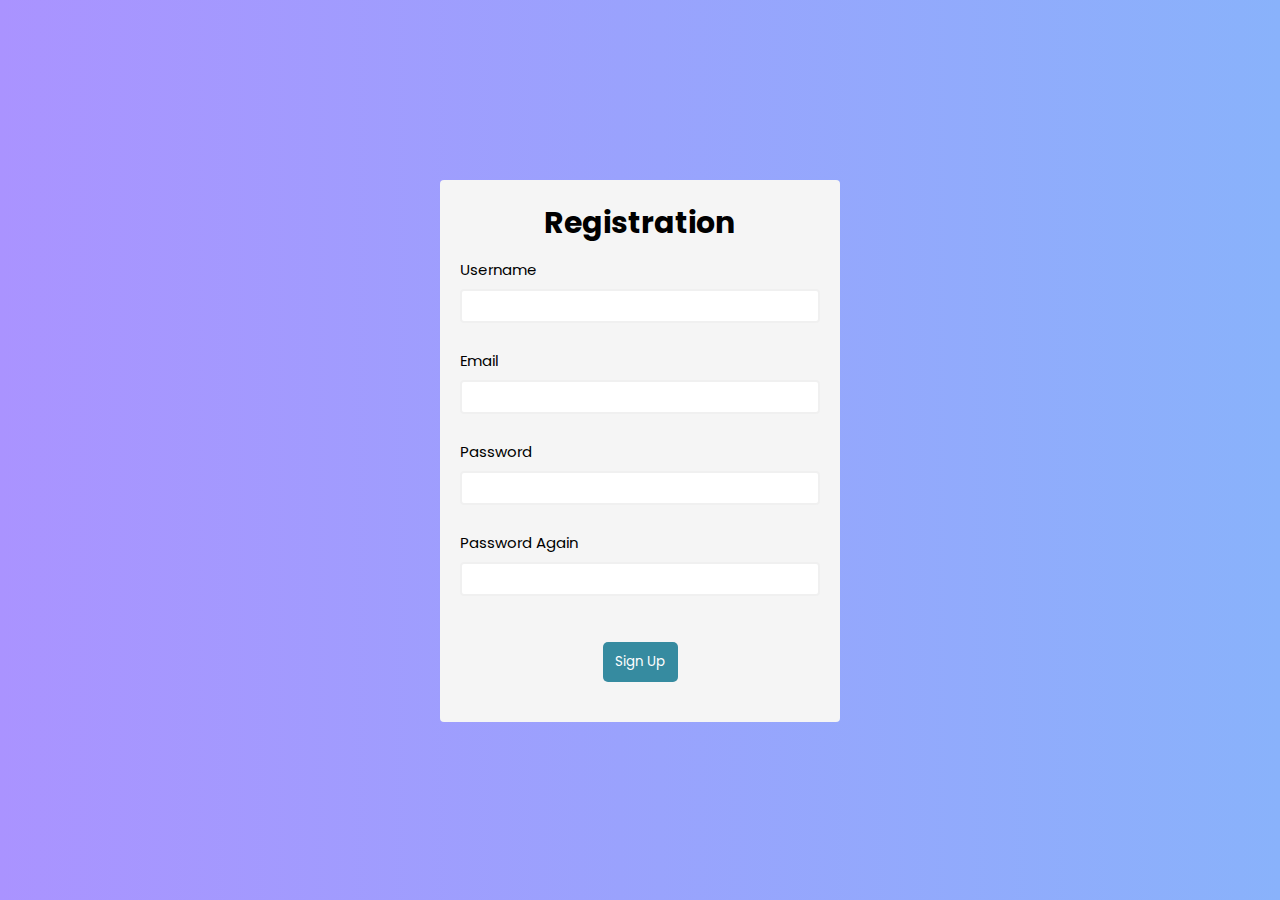
<file: form-validation/index.html>
<!DOCTYPE html>
<html lang="en">
<head>
    <meta charset="UTF-8">
    <meta name="viewport" content="width=device-width, initial-scale=1.0">
    <title>Form Validation</title>
    <link rel="stylesheet" href="style.css">
</head>
<body>
    <div class="container">
        <form id="form" action="/">
            <h1>Registration</h1>
            <div class="input-control">
                <label for="username">Username</label>
                <input type="text"  id="username" name="username">
                <div class="error"></div>
            </div>
             <div class="input-control">
                <label for="email">Email</label>
                <input type="text"  id="email" name="username">
                <div class="error"></div>
            </div>  
             <div class="input-control">
                <label for="password">Password</label>
                <input type="password"  id="password"name="username">
                <div class="error"></div>
            </div> 
             <div class="input-control">
                <label for="password">Password Again</label>
                <input type="password"  id="password2" name="username">
                <div class="error"></div>
            </div> 
            <button type="submit">Sign Up</button>
         </form>
        </div>
    </div>
    <script src="script.js"></script>
</body>
</html>
</file>
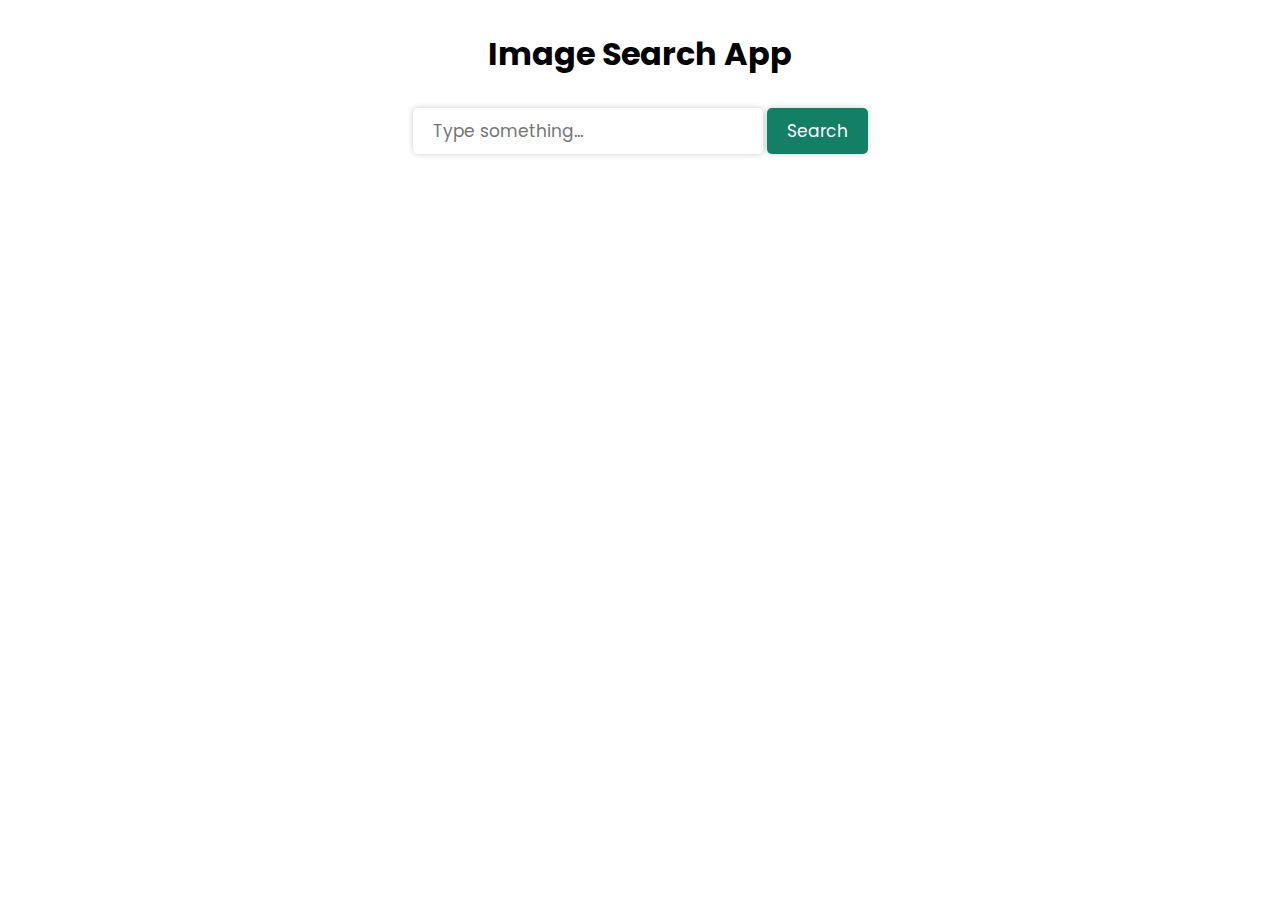
<file: image-searcher/index.html>
<!DOCTYPE html>
<html lang="en">
  <head>
    <meta charset="UTF-8" />
    <meta name="viewport" content="width=device-width, initial-scale=1.0" />
    <title>Document</title>
    <link rel="stylesheet" href="style.css" />
  </head>
  <body>
    <div class="container">
      <h1>Image Search App</h1>
      <div class="input-field">
        <form class="form">
          <input type="text" placeholder="Type something..." class="input" />
          <button class="bttn">Search</button>
        </form>
      </div>
      <div class="search-results">
        <div class="search-result"></div>
      </div>
      <button id="btn">Show more</button>
    </div>
    <script src="script.js"></script>
  </body>
</html>
</file>
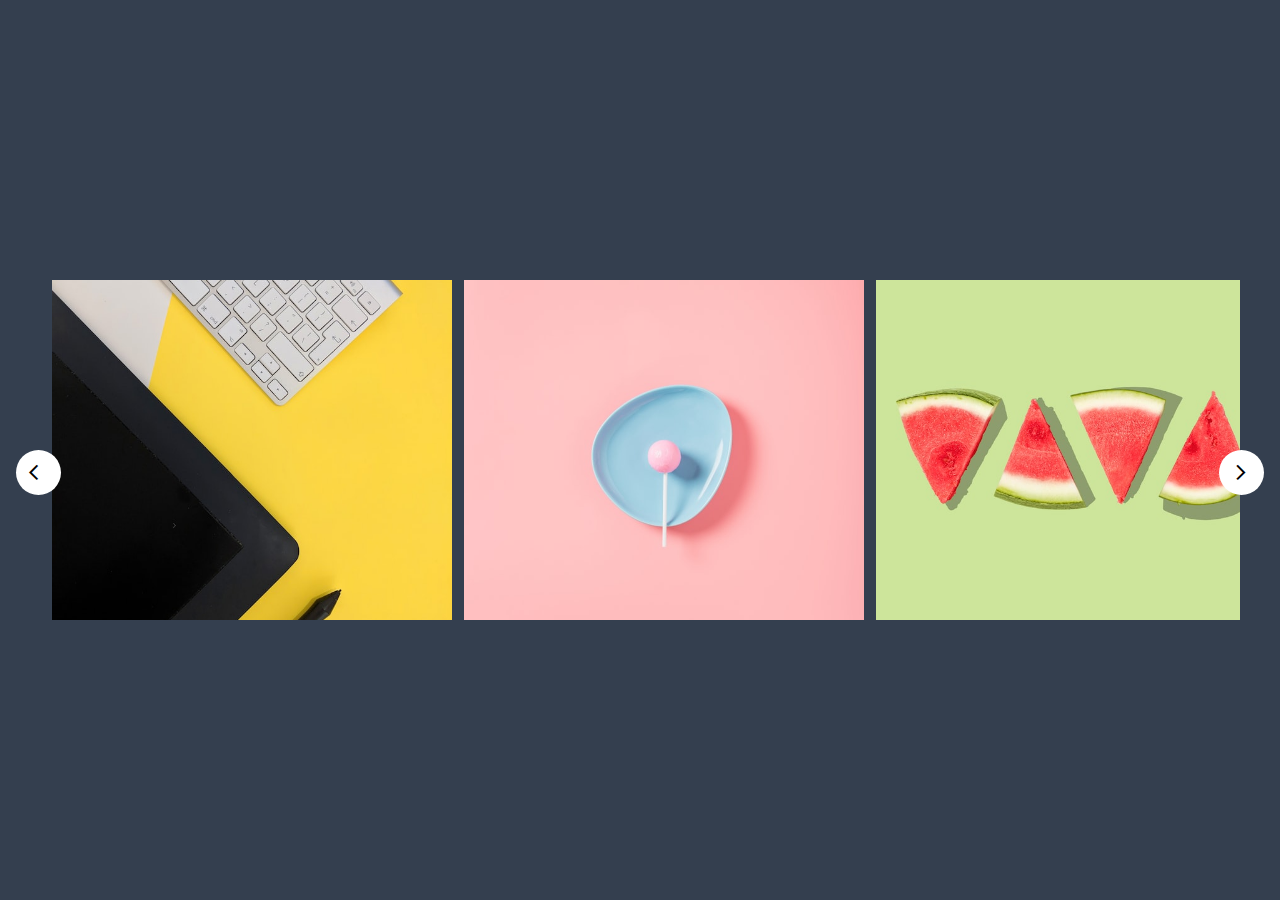
<file: image-slider/index.html>
<!DOCTYPE html>
<html lang="en">
  <head>
    <meta charset="UTF-8" />
    <meta name="viewport" content="width=device-width, initial-scale=1.0" />
    <title>Document</title>
    <link rel="stylesheet" href="style.css" />
    <link
      rel="stylesheet"
      href="https://fonts.googleapis.com/css2?family=Material+Symbols+Outlined:opsz,wght,FILL,GRAD@20..48,100..700,0..1,-50..200"
    />
  </head>
  <body>
    <div class="wrapper">
      <span id="left" class="material-symbols-outlined"> arrow_back_ios </span>
      <div class="carousel">
        <img src="images/img-1.jpg" alt="img" />
        <img src="images/img-2.jpg" alt="img" />
        <img src="images/img-3.jpg" alt="img" />
        <img src="images/img-4.jpg" alt="img" />
        <img src="images/img-5.jpg" alt="img" />
        <img src="images/img-6.jpg" alt="img" />
        <img src="images/img-7.jpg" alt="img" />
        <img src="images/img-8.jpg" alt="img" />
        <img src="images/img-9.jpg" alt="img" />
      </div>
      <span id="right" class="material-symbols-outlined">
        arrow_forward_ios
      </span>
    </div>
    <script src="script.js"></script>
  </body>
</html>
</file>
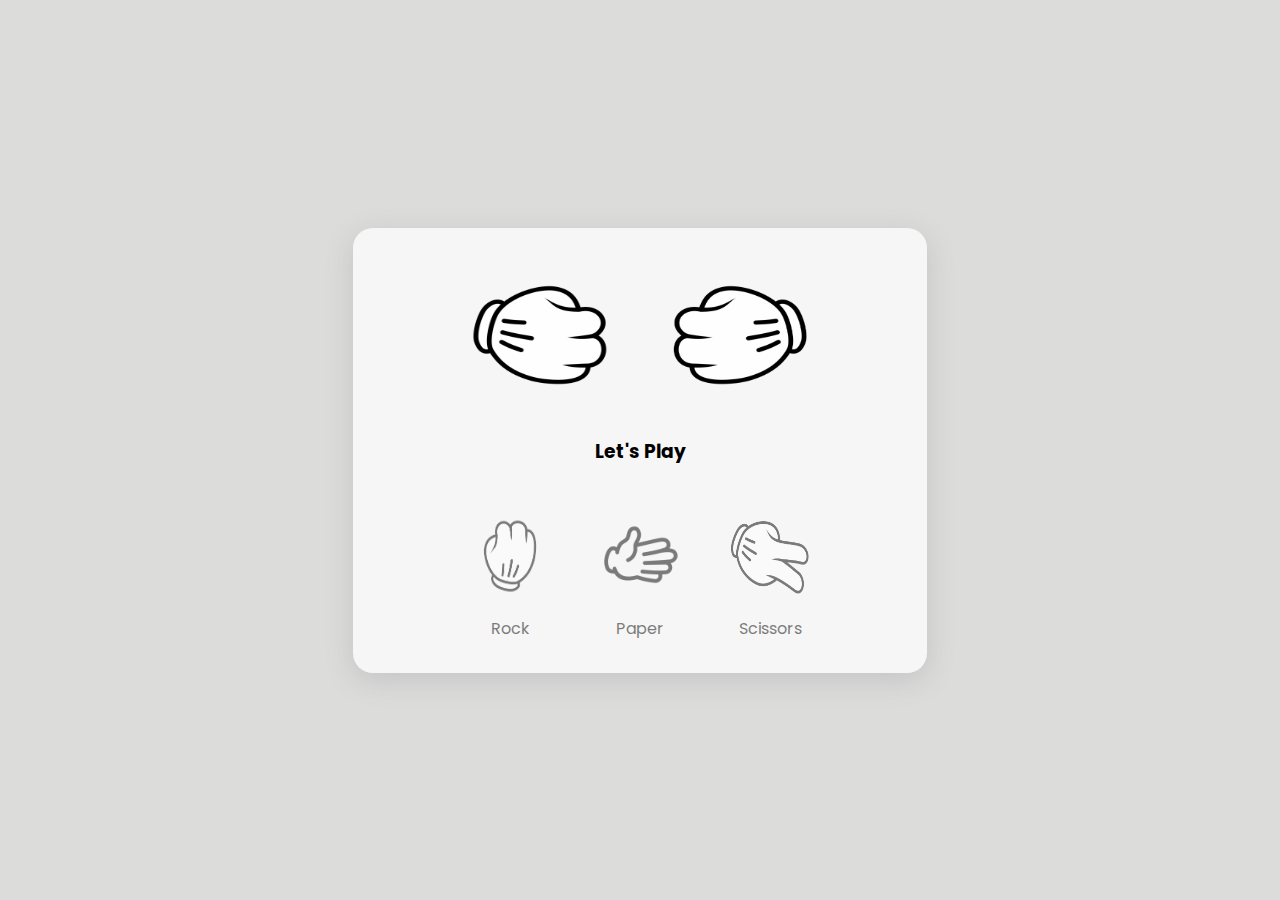
<file: rock-paper-scissors/index.html>
<!DOCTYPE html>
<html lang="en">
  <head>
    <meta charset="UTF-8" />
    <meta name="viewport" content="width=device-width, initial-scale=1.0" />
    <title>Document</title>
    <link rel="stylesheet" href="style.css" />
  </head>
  <body>
    <div class="container">
      <div class="result-field">
        <div class="user-result">
          <img src="images/rock.png" alt="" />
        </div>
        <div class="cmp-result">
          <img src="images/rock.png" alt="" />
        </div>
      </div>
      <h3 class="result">Let's Play</h3>
      <div class="option-field">
        <span class="option-image">
          <img src="images/rock.png" alt="img" />
          <p>Rock</p>
        </span>
        <span class="option-image">
          <img src="images/paper.png" alt="img" />
          <p>Paper</p>
        </span>
        <span class="option-image">
          <img src="images/scissors.png" alt="img" />
          <p>Scissors</p>
        </span>
      </div>
    </div>
    <script src="script.js"></script>
  </body>
</html>
</file>
<file: form-validation/style.css>
@import url("https://fonts.googleapis.com/css2?family=Poppins&display=swap");
* {
  margin: 0;
  padding: 0;
  font-family: "Poppins", sans-serif;
  box-sizing: border-box;
}
body {
  background: rgb(170, 147, 255);
  background: linear-gradient(
    90deg,
    rgba(170, 147, 255, 1) 0%,
    rgba(137, 178, 251, 1) 100%,
    rgba(170, 170, 236, 1) 100%
  );
}
#form {
  width: 400px;
  padding: 20px;
  margin: 20vh auto 0 auto;
  background-color: whitesmoke;
  font-size: 15px;
  border-radius: 4px;
}
#form h1 {
  text-align: center;
  margin-bottom: 12px;
}
.input-control {
  display: flex;
  flex-direction: column;
  gap: 8px;
}
.input-control input {
  padding: 5px;
  border: 2px solid #f0f0f0;
  border-radius: 4px;
  display: block;
  width: 100%;
}
.input-control input:focus {
  outline: none;
}
#form button {
  margin: 20px auto;
  display: block;
  padding: 10px;
  width: 75px;
  border: none;
  background-color: rgb(54, 139, 160);
  color: #fff;
  border-radius: 5px;
  cursor: pointer;
}
.input-control.success input {
  border-color: #09c372;
}
.input-control.error input {
  border-color: #ff3860;
}
.input-control .error {
  color: #ff3860;
  font-size: 12px;
  height: 13px;
  margin-bottom: 5px;
}
</file>
<file: image-searcher/style.css>
@import url("https://fonts.googleapis.com/css2?family=Poppins&display=swap");
* {
  margin: 0;
  padding: 0;
  font-family: "Poppins", sans-serif;
  box-sizing: border-box;
}
h1 {
  text-align: center;
  margin: 30px 0;
}

.input-field {
  display: flex;
  justify-content: center;
  align-items: center;
  gap: 15px;
  margin-bottom: 60px;
}
.input-field input {
  width: 350px;
  padding: 10px 20px;
  border: none;
  box-shadow: 0 0 6px rgba(0, 0, 0, 0.2);
  border-radius: 5px;
  font-size: 17px;
  color: #333;
}
.input-field button {
  padding: 10px 20px;
  font-size: 17px;
  background-color: #138065;
  color: #fff;
  border-radius: 5px;
  border: none;
  box-shadow: 0 0 6px rgba(0, 0, 0, 0.2);
  cursor: pointer;
}
.search-results {
  display: flex;
  justify-content: space-between;
  flex-wrap: wrap;
  max-width: 1200px;
  margin: 0 auto;
}
.search-result {
  width: 30%;
  height: 100%;
  margin-bottom: 50px;
  border-radius: 5px;
  box-shadow: 0 0 6px rgba(0, 0, 0, 0.2);
  overflow: hidden;
}
.search-result img {
  width: 100%;
  height: 200px;
  object-fit: cover;
  transition: opacity 0.2s ease;
}
.search-result:hover img {
  opacity: 0.8;
  cursor: pointer;
}
.search-result a {
  text-decoration: none;
  color: #333;
  text-transform: capitalize;
  font-size: 18px;
  padding: 10px;
  display: block;
}
#btn {
  padding: 10px 20px;
  border: none;
  background-color: #008cba;
  color: #fff;
  font-size: 17px;
  border-radius: 5px;
  display: block;
  margin: 30px auto;
  cursor: pointer;
  display: none;
}
@media (max-width: 900px) {
  .search-result {
    width: 45%;
  }
  .search-results {
    padding: 20px;
  }
}
@media (max-width: 480px) {
  .search-result {
    width: 100%;
  }
}
</file>
<file: image-slider/style.css>
@import url("https://fonts.googleapis.com/css2?family=Poppins&display=swap");
* {
  margin: 0;
  padding: 0;
  font-family: "Poppins";
  box-sizing: border-box;
}
body {
  display: flex;
  justify-content: center;
  align-items: center;
  min-height: 100vh;
  background-color: #343f4f;
}
.wrapper {
  max-width: 1200px;
  position: relative;
}
.wrapper .carousel {
  font-size: 0px;
  cursor: pointer;
  white-space: nowrap;
  overflow: hidden;
}
.carousel img {
  height: 340px;
  object-fit: cover;
  width: calc(100% / 3);
  margin-left: 12px;
}
.wrapper span {
  width: 45px;
  height: 45px;
  background: #fff;
  text-align: center;
  line-height: 45px;
  border-radius: 50%;
  cursor: pointer;
  font-size: 1.2rem;
  position: absolute;
  top: 50%;
}
.wrapper span:first-child {
  left: -24px;
}
.wrapper span:last-child {
  right: -24px;
}
@media screen and (max-width: 900px) {
  .carousel img {
    width: calc(100% / 2);
  }
}
@media screen and (max-width: 550px) {
  .carousel img {
    width: 100%;
  }
}
</file>
<file: rock-paper-scissors/style.css>
@import url("https://fonts.googleapis.com/css2?family=Poppins&display=swap");
* {
  margin: 0;
  padding: 0;
  box-sizing: border-box;
  font-family: "Poppins", sans-serif;
}
body {
  height: 100vh;
  display: flex;
  justify-content: center;
  align-items: center;
  background-color: rgb(220, 220, 219);
}
.container {
  padding: 2rem 7rem;
  display: flex;
  background-color: #f6f6f6;
  justify-content: center;
  align-items: center;
  flex-direction: column;
  box-shadow: rgba(100, 100, 111, 0.2) 0px 7px 29px 0px;
  border-radius: 20px;
  gap: 20px;
}
.container.start .user-result img {
  animation: userShake 0.7s ease infinite;
}
@keyframes userShake {
  50% {
    transform: rotate(10deg);
  }
}
.container.start .cmp-result img {
  animation: cmpShake 0.7s ease infinite;
}
@keyframes cmpShake {
  50% {
    transform: rotate(-10deg);
  }
}
.result-field {
  display: flex;
  gap: 50px;
}
.user-result img {
  transform: rotate(90deg);
  width: 150px;
  height: 150px;
}
.cmp-result img {
  transform: rotate(-90deg) rotateY(180deg);
  width: 150px;
  height: 150px;
}

.option-field {
  display: flex;
  margin-top: 30px;
  align-items: center;
  justify-content: space-between;
  gap: 50px;
}
.option-image img {
  width: 80px;
  height: 80px;
  margin-bottom: 20px;
}

.option-image.active {
  opacity: 1;
}
.option-image {
  display: flex;
  flex-direction: column;
  justify-content: center;
  align-items: center;
  cursor: pointer;
  opacity: 0.5;
  transition: opacity 0.3s ease;
}
</file>
